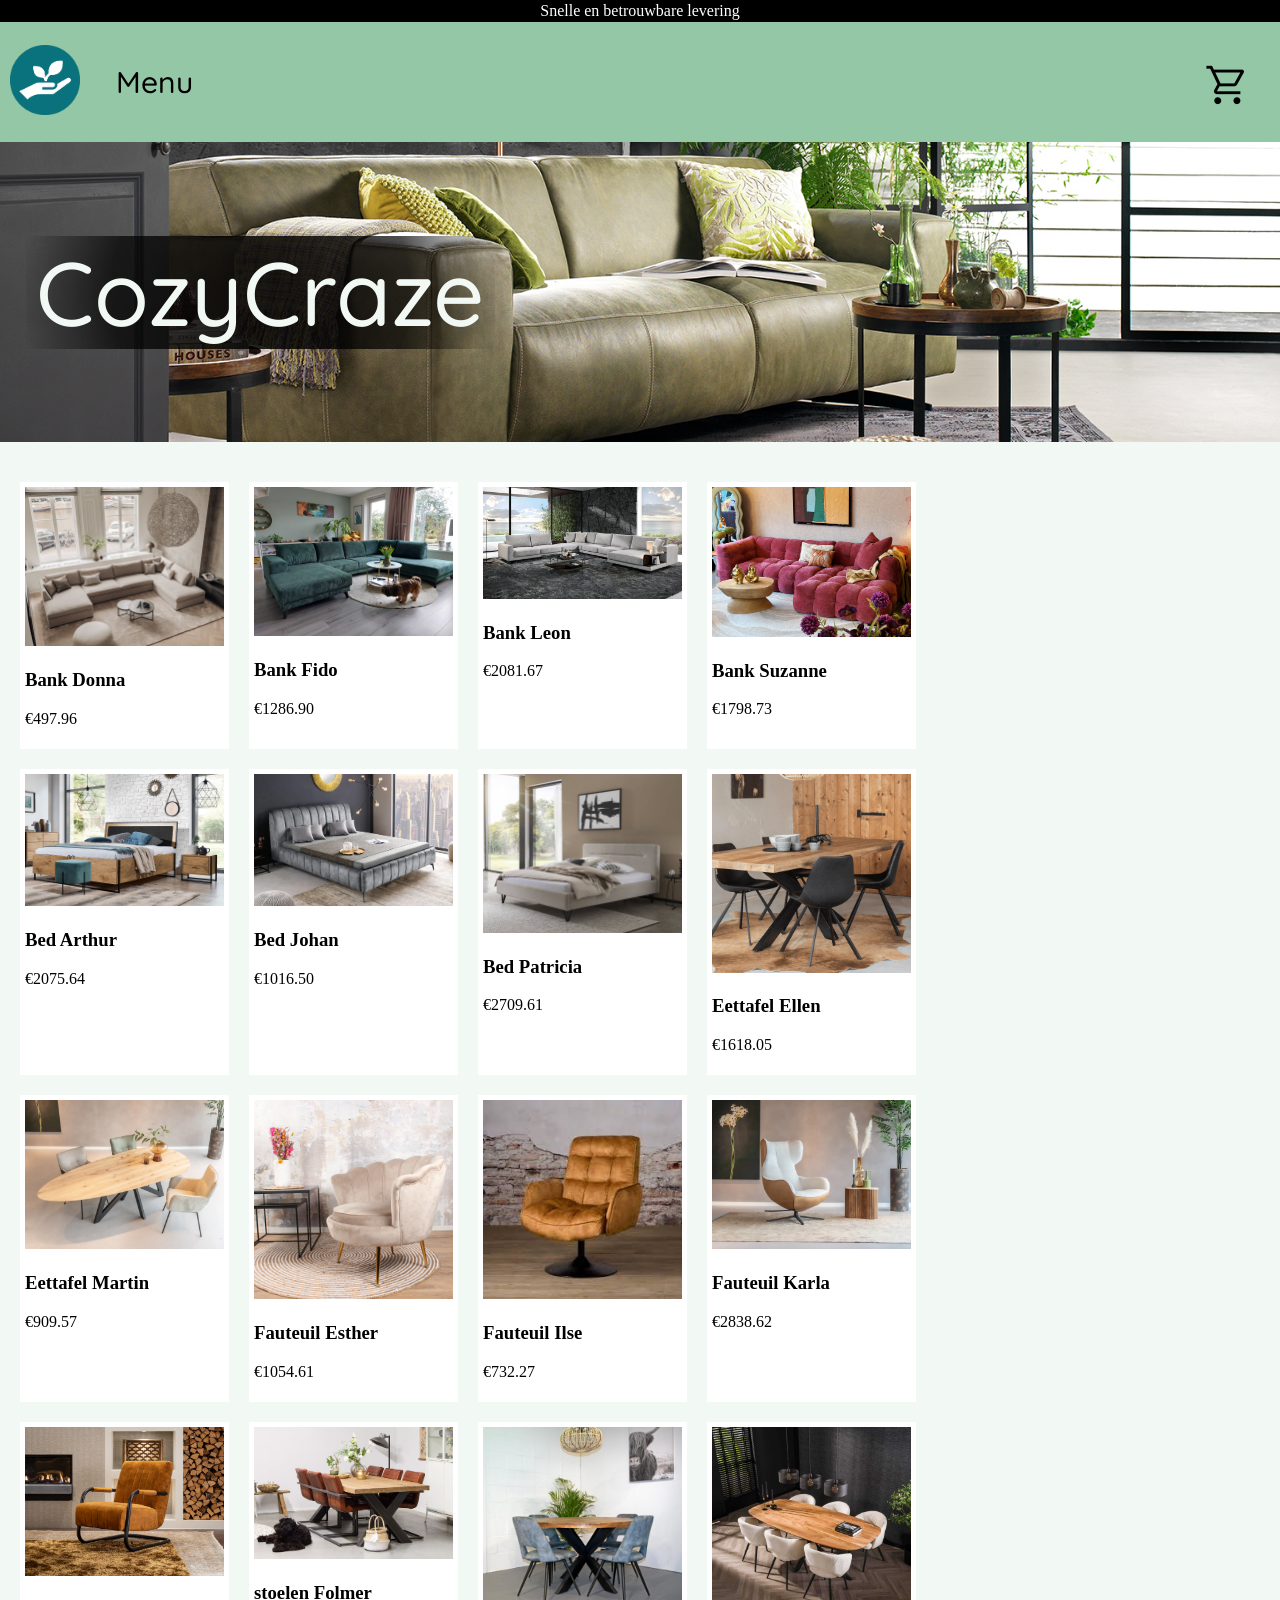
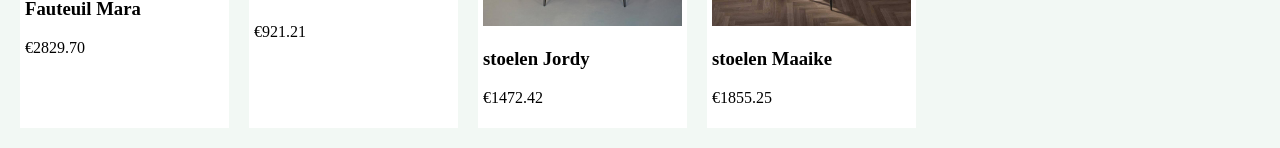
<file: webshop_pw_3/index.html>
<!DOCTYPE html>
<html lang="en">
<head>
    <meta charset="UTF-8">
    <meta name="viewport" content="width=device-width, initial-scale=1.0">
    <link rel="stylesheet" href="https://fonts.googleapis.com/css2?family=Material+Symbols+Outlined:opsz,wght,FILL,GRAD@20..48,100..700,0..1,-50..200&icon_names=shopping_cart" />
    <link rel="stylesheet" href="https://fonts.googleapis.com/css2?family=Material+Symbols+Rounded:opsz,wght,FILL,GRAD@20..48,100..700,0..1,-50..200&icon_names=menu" />
    <link rel="preconnect" href="https://fonts.googleapis.com">
    <link rel="preconnect" href="https://fonts.gstatic.com" crossorigin>
    <link href="https://fonts.googleapis.com/css2?family=Quicksand:wght@300..700&display=swap" rel="stylesheet">
    <title>Home</title>
    <link rel="stylesheet" href="css/main.css">
    
</head>
<body>
    <section class="top-bar"><p>Snelle en betrouwbare levering</p></section>
    <header>
        <section class="icon-n-menu">
            <a href="index.html"><img src="media/images/Duurzaamheid-icon.png" width="70px" height="70px"></a>
            <div class="dropdown">
                <button class="dropdown-toggle"><p class="menu quicksand-title">Menu</p><span class="hamburger material-symbols-rounded">menu</span></button>
                <div class="dropdown-menu">
                    <a href="detailpagina.html">Detailpagina</a>
                    <a href="winkelmand.html">Winkelmand</a>
                </div>
            </div>
        </section>
        <a href="winkelmand.html" class="winkelmandknop"><span class="material-symbols-outlined">shopping_cart</span></a>
    </header>
    <main>
        <section class="hero-header"><h2 class="quicksand-title">CozyCraze</h2>
        </section>
        <section class="details" id="details"></section>
        <section class="items" id="items">
        </section>
    </main>
    <script src="js/overzicht.js"></script>
</body>
</html>
</file>
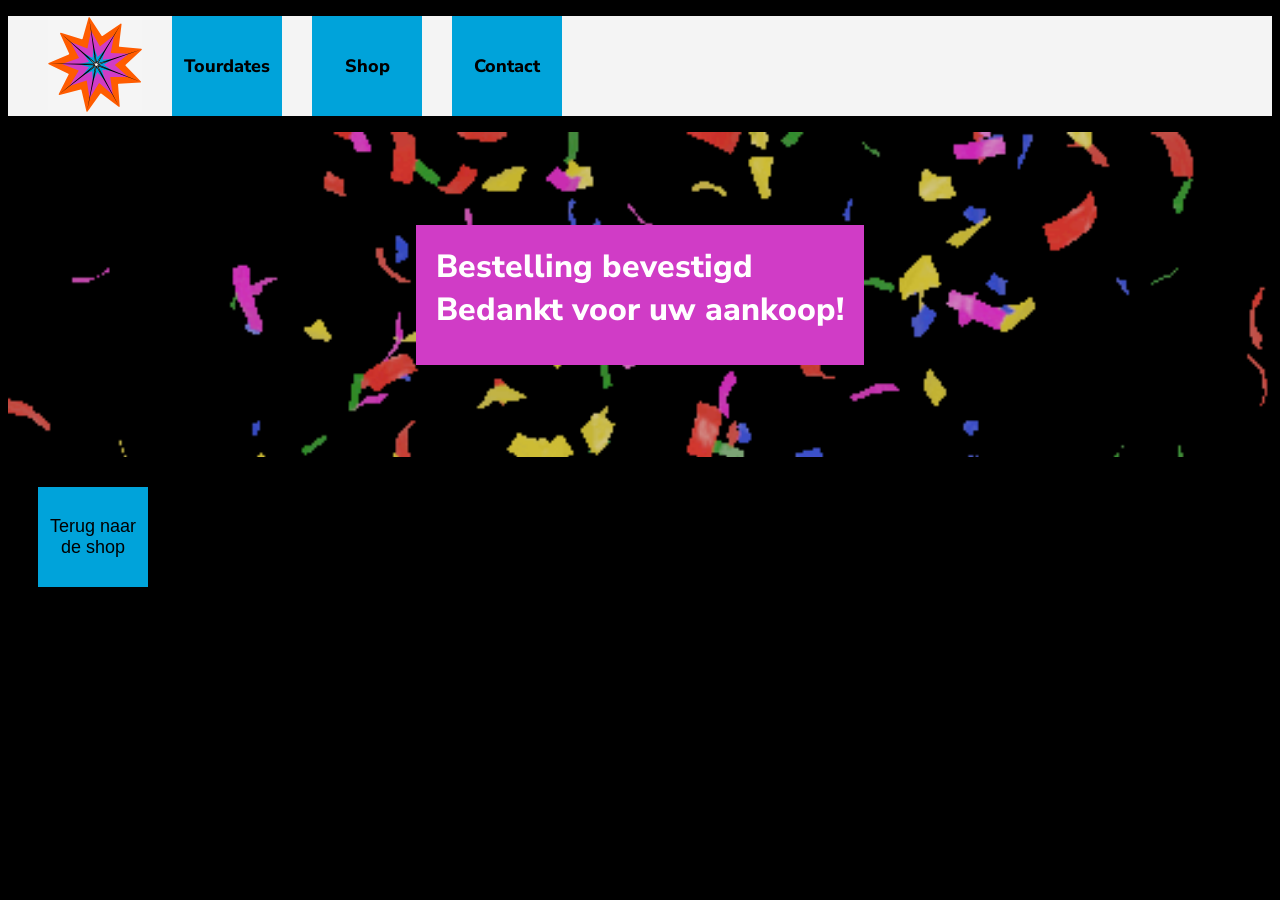
<file: interface_pw_1/bevestiging.html>
<!DOCTYPE html>
<html lang="en">
<head>
    <link rel="preconnect" href="https://fonts.googleapis.com">
<link rel="preconnect" href="https://fonts.gstatic.com" crossorigin>
<link href="https://fonts.googleapis.com/css2?family=Nunito+Sans:ital,opsz,wght@0,6..12,200..1000;1,6..12,200..1000&display=swap" rel="stylesheet">
    <meta charset="UTF-8">
    <meta name="viewport" content="width=device-width, initial-scale=1.0">
    <title>Bestelling</title>
    <link rel="stylesheet" href="css/gedeelde-css.css">

</head>
<body>
    <ul>
        <li><a href="index.html"><img src="media/images/logo_LICKS&BRAINS_v2.svg" height="95px" alt="logo van het nieuwe album boom orange"></a></li>
        <li><a href="tourdates.html"><button class="nunito-sans-bold">Tourdates</button></a></li>
        <li><a href="shop.html"><button class="nunito-sans-bold">Shop</button></a></li>
        <li><a href="contact.html"><button class="nunito-sans-bold">Contact</button></a></li>
    </ul>

    <section class="confetti">
        <h1 class="nunito-sans-bold" id="bedankt">Bestelling bevestigd<br>Bedankt voor uw aankoop!</h1>
    </section>

    <a href="shop.html"><button style="margin: 30px;">Terug naar de shop</button></a>

<style>
    .confetti {
        background-image: url('media/images/confetti.gif');
        background-repeat: no-repeat;
        background-size: 100%;
        height: 300px;
        align-items: center; 
        justify-content: center
    }

    #bedankt{
        font-size: xx-large; 
        background-color: #D03CC6; 
        padding: 20px; 
        height: 100px;
    }

</style>
</body>
</html>
</file>
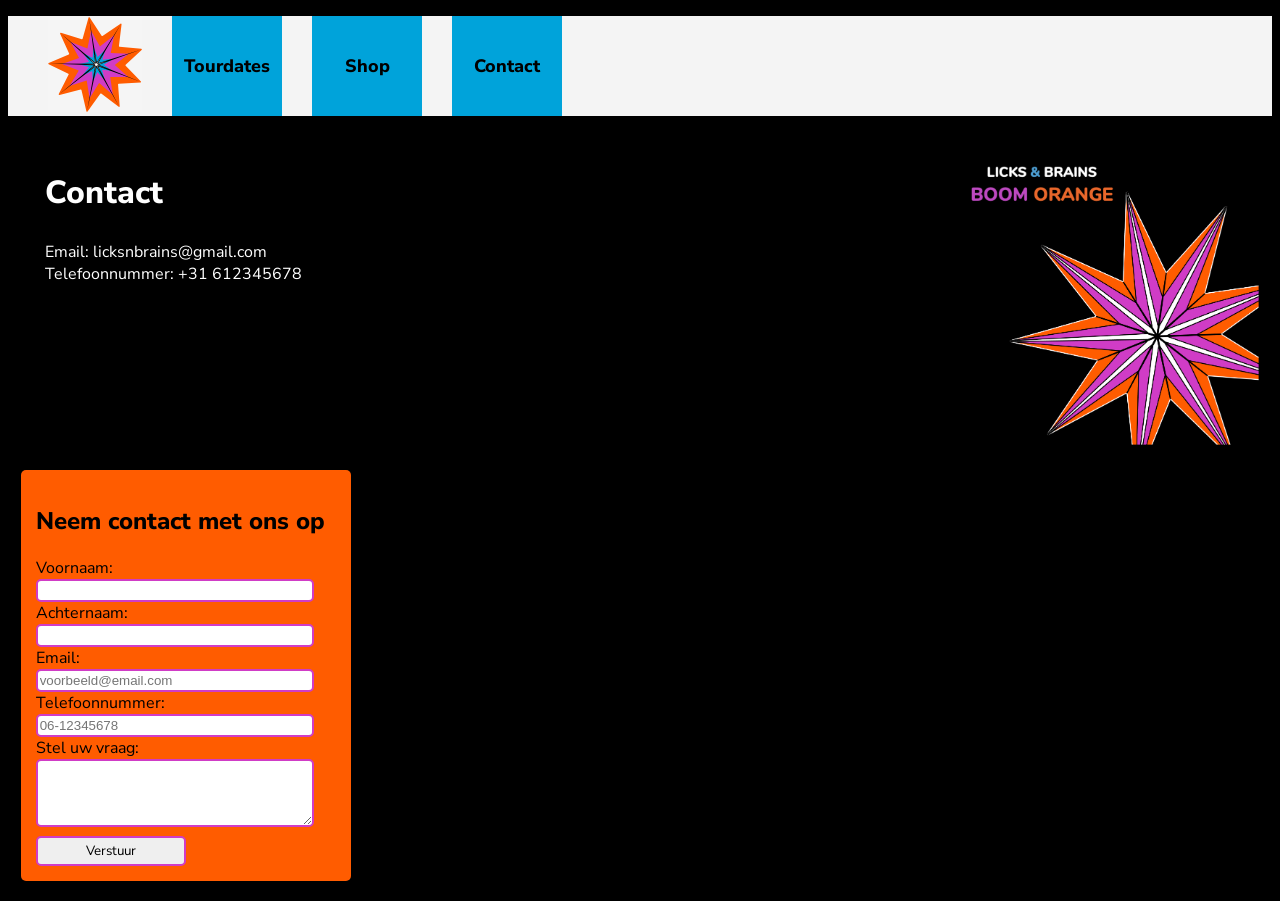
<file: interface_pw_1/contact.html>
<!DOCTYPE html>
<html lang="en">
<head>
    <link rel="preconnect" href="https://fonts.googleapis.com">
<link rel="preconnect" href="https://fonts.gstatic.com" crossorigin>
<link href="https://fonts.googleapis.com/css2?family=Nunito+Sans:ital,opsz,wght@0,6..12,200..1000;1,6..12,200..1000&display=swap" rel="stylesheet">
    <meta charset="UTF-8">
    <meta name="viewport" content="width=device-width, initial-scale=1.0">
    <title>Contact</title>
    <link rel="stylesheet" href="css/gedeelde-css.css">
    <link rel="stylesheet" href="css/contact-css.css">
</head>
<body>
    <ul>
        <li><a href="index.html"><img src="media/images/logo_LICKS&BRAINS_v2.svg" height="95px" alt="logo van het nieuwe album boom orange"></a></li>
        <li><a href="tourdates.html"><button class="nunito-sans-bold">Tourdates</button></a></li>
        <li><a href="shop.html"><button class="nunito-sans-bold">Shop</button></a></li>
        <li><a href="contact.html"><button class="nunito-sans-bold">Contact</button></a></li>
    </ul>

    <section>
        <div class="contactinfo">
            <h1 class="nunito-sans-bold" id="title">Contact</h1>
            <pre class="nunito-sans-standard">
Email: licksnbrains@gmail.com
Telefoonnummer: +31 612345678
            </pre>
        </div>
        <img id="albumcover" src="media/images/LICKS&BRAINS_albumcover.png" alt="de album cover van boom orange">
    </section>

    <section>
        <form action="https://sd-lab.nl/INTERFACE1/index.php" target="_blank">
            <h2 class="nunito-sans-bold">Neem contact met ons op</h2>
            <label class="nunito-sans-standard" for="voornaam">Voornaam: </label><input type="text" id="voornaam" name="voornaam" pattern="[^0-9]*" required>
            <label class="nunito-sans-standard" for="achternaam">Achternaam: </label><input type="text" id="achternaam" name="achternaam" pattern="[^0-9]*" required>
            <label class="nunito-sans-standard" for="email">Email: </label><input type="email" id="email" name="email" placeholder="voorbeeld@email.com" required>
            <label class="nunito-sans-standard" for="telefoonnummer">Telefoonnummer: </label><input type="tel" id="telefoonnummer" name="telefoonnummer" pattern="[0]{1}[6]{1}-[0-9]{8}" placeholder="06-12345678">
            <label class="nunito-sans-standard" for="vraag">Stel uw vraag: </label><textarea id="vraag" name="vraag" rows="4" cols="30" required></textarea>
            <input class="nunito-sans-standard" id="verstuurknop" type="submit" value="Verstuur">
        </form>
    </section>
</body>
</html>
</file>
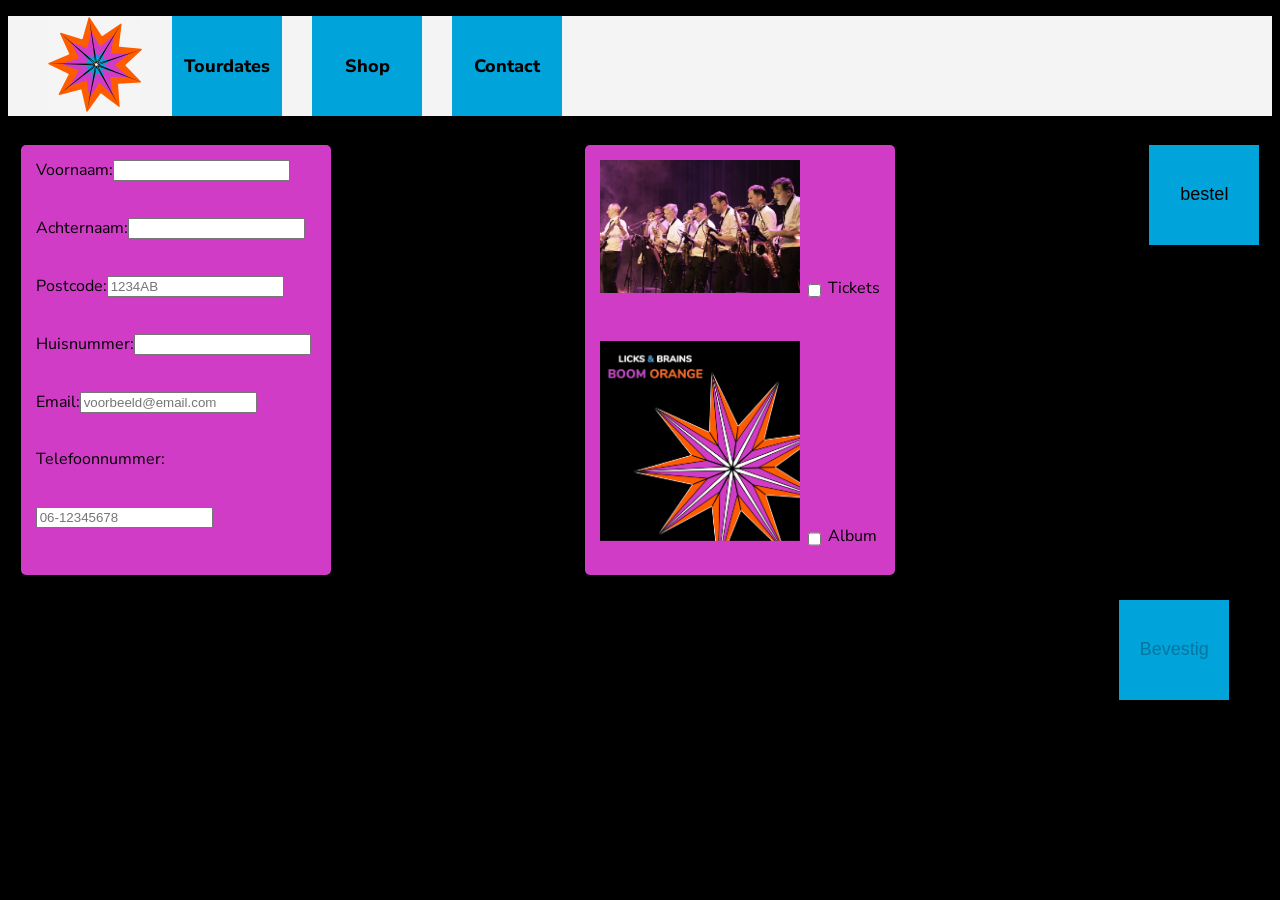
<file: interface_pw_1/shop.html>
<!DOCTYPE html>
<html lang="en">
<head>
    <link rel="preconnect" href="https://fonts.googleapis.com">
    <link rel="preconnect" href="https://fonts.gstatic.com" crossorigin>
    <link href="https://fonts.googleapis.com/css2?family=Nunito+Sans:ital,opsz,wght@0,6..12,200..1000;1,6..12,200..1000&display=swap" rel="stylesheet">    
    <meta charset="UTF-8">
    <meta name="viewport" content="width=device-width, initial-scale=1.0">
    <title>Shop</title>
    <link rel="stylesheet" href="css/gedeelde-css.css">
    <link rel="stylesheet" href="css/shop-css.css">
    <script src="javascript/shop-js.js"></script>
</head>
<body>
    <ul>
        <li><a href="index.html"><img src="media/images/logo_LICKS&BRAINS_v2.svg" height="95px" alt="logo van het nieuwe album boom orange"></a></li>
        <li><a href="tourdates.html"><button class="nunito-sans-bold">Tourdates</button></a></li>
        <li><a href="shop.html"><button class="nunito-sans-bold">Shop</button></a></li>
        <li><a href="contact.html"><button class="nunito-sans-bold">Contact</button></a></li>
    </ul>

    <section>
        <form>
            <label class="nunito-sans-standard" for="voornaam">Voornaam: </label><input type="text" id="voornaam" name="voornaam" pattern="[^0-9]*" required>
            <br>
            <label class="nunito-sans-standard" for="achternaam">Achternaam: </label><input type="text" id="achternaam" name="achternaam" pattern="[^0-9]*" required>
            <br>
            <label class="nunito-sans-standard" for="postcode">Postcode: </label><input type="text" id="postcode" name="postcode" pattern="[0-9]{4}[A-Z]{2}" placeholder="1234AB" required>
            <br>
            <label class="nunito-sans-standard" for="huisnummer">Huisnummer: </label><input type="text" id="huisnummer" name="huisnummer" pattern="[0-9]*" required>
            <br>
            <label class="nunito-sans-standard" for="email">Email: </label><input type="email" id="email" name="email" placeholder="voorbeeld@email.com" required>
            <br>
            <label class="nunito-sans-standard" for="telefoonnummer">Telefoonnummer: </label><input type="tel" id="telefoonnummer" name="telefoonnummer" pattern="[0]{1}[6]{1}-[0-9]{8}" placeholder="06-12345678">
            
        </form>
        <form>
            <div>
                <img id="shop-image" src="media/images/tourdates/DSC_4770-1024x682.jpg" width="200px">
                <input type="checkbox" id="ticket" name="ticket">
                <label class="nunito-sans-standard" for="ticket">Tickets</label>
            </div>
            <div>
                <img id="shop-image" src="media/images/LICKS&BRAINS_albumcover.png" width="200px">
                <input type="checkbox" id="album" name="album">
                <label class="nunito-sans-standard" for="album">Album</label>
            </div>
        </form>
            <button onclick="bestellen()">bestel</button>
    </section>

    <section>
        <div id="gegevens" class="nunito-sans-standard"></div>
        <div id="bestelInfo" class="nunito-sans-standard"></div>
        <a href="bevestiging.html"><button id="bevestig" disabled="true">Bevestig</button></a>
    </section>
</body>
</html>
</file>
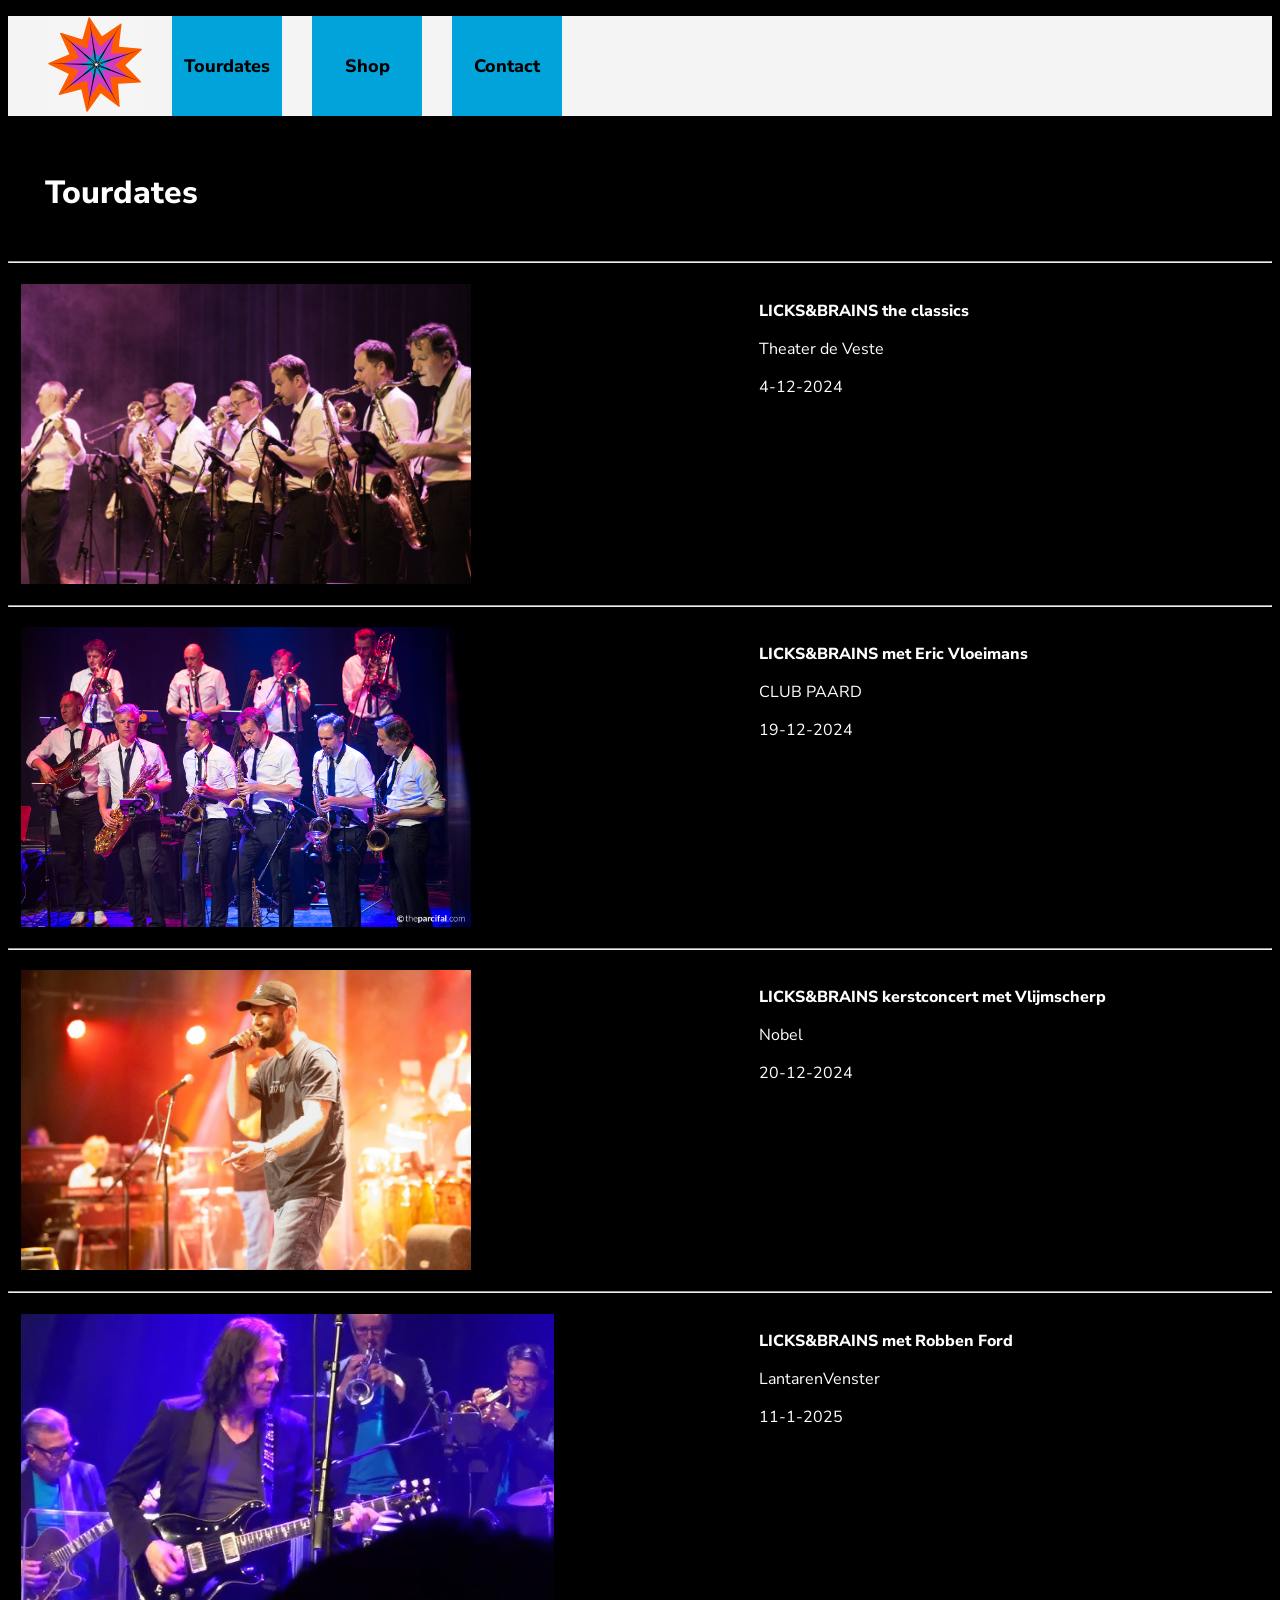
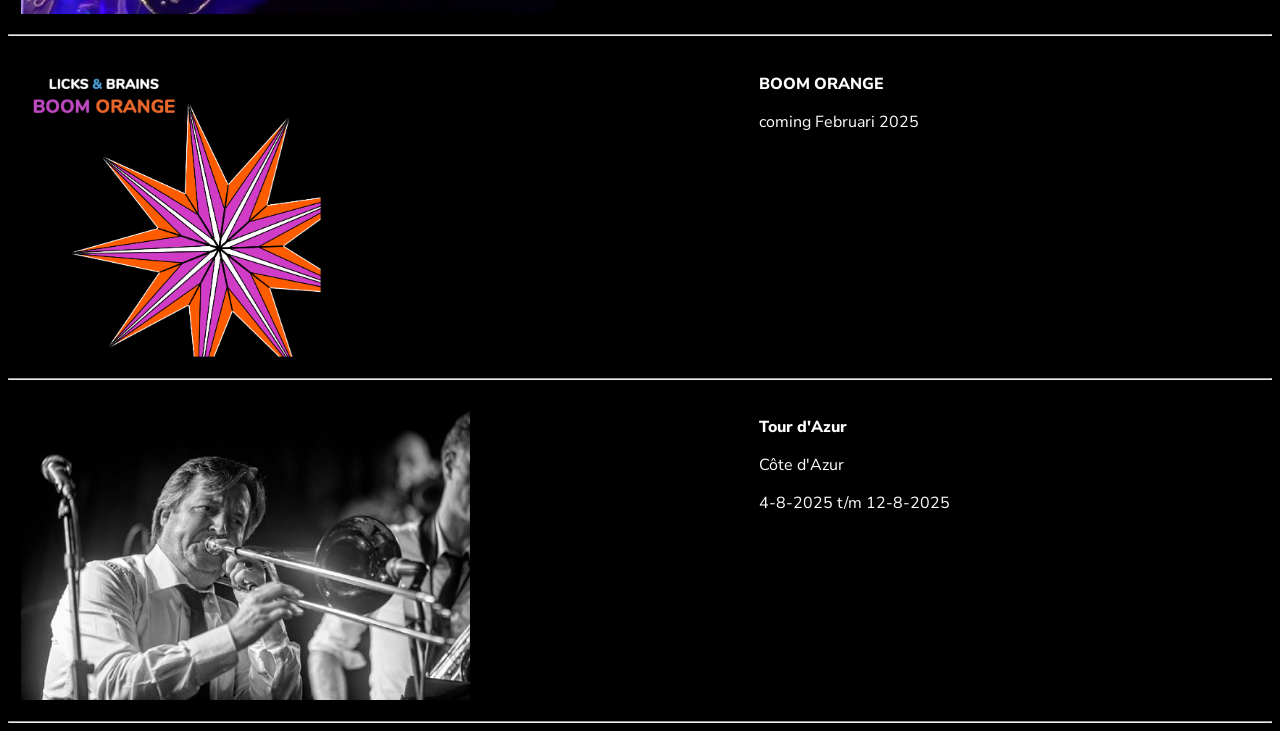
<file: interface_pw_1/tourdates.html>
<!DOCTYPE html>
<html lang="en">
<head>
    <link rel="preconnect" href="https://fonts.googleapis.com">
<link rel="preconnect" href="https://fonts.gstatic.com" crossorigin>
<link href="https://fonts.googleapis.com/css2?family=Nunito+Sans:ital,opsz,wght@0,6..12,200..1000;1,6..12,200..1000&display=swap" rel="stylesheet">
    <meta charset="UTF-8">
    <meta name="viewport" content="width=device-width, initial-scale=1.0">
    <title>Tourdates</title>
    <link rel="stylesheet" href="css/gedeelde-css.css">
    <link rel="stylesheet" href="css/tourdates-css.css">
</head>
<body>
    <ul>
        <li><a href="index.html"><img src="media/images/logo_LICKS&BRAINS_v2.svg" height="95px" alt="logo van het nieuwe album boom orange"></a></li>
        <li><a href="tourdates.html"><button class="nunito-sans-bold">Tourdates</button></a></li>
        <li><a href="shop.html"><button class="nunito-sans-bold">Shop</button></a></li>
        <li><a href="contact.html"><button class="nunito-sans-bold">Contact</button></a></li>
    </ul>

    <section>
        <h1 class="nunito-sans-bold" id="title">Tourdates</h1>
    </section>
    <hr>
   
     <section>
        <img src="media/images/tourdates/DSC_4770-1024x682.jpg" id="tour-images">
        <div class="tour-info">
            <p class="nunito-sans-bold">LICKS&BRAINS the classics</p>
            <p class="nunito-sans-standard">Theater de Veste</p>
            <p class="nunito-sans-standard">4-12-2024</p>
        </div>
    </section>
    <hr>
    <section>
        <img src="media/images/tourdates/21-Licks_And_Brains_Eric_Vloeimans-PAARD-Parcifal.jpg" id="tour-images">
        <div class="tour-info">
            <p class="nunito-sans-bold">LICKS&BRAINS met Eric Vloeimans</p>
            <p class="nunito-sans-standard">CLUB PAARD</p>
            <p class="nunito-sans-standard">19-12-2024</p>
        </div>
    </section>
    <hr>
    <section>
        <img src="media/images/tourdates/Vlijmscherp_GebrNobel.jpg" id="tour-images">
        <div class="tour-info">
            <p class="nunito-sans-bold">LICKS&BRAINS kerstconcert met Vlijmscherp</p>
            <p class="nunito-sans-standard">Nobel</p>
            <p class="nunito-sans-standard">20-12-2024</p>
        </div>
    </section>
    <hr>
    <section>
        <img src="media/images/tourdates/robben_ford.jpg" id="tour-images">
        <div class="tour-info">
            <p class="nunito-sans-bold">LICKS&BRAINS met Robben Ford</p>
            <p class="nunito-sans-standard">LantarenVenster</p>
            <p class="nunito-sans-standard">11-1-2025</p>
        </div>
    </section>
    <hr>
    
    <section>
        <img src="media/images/LICKS&BRAINS_albumcover.png" id="tour-images">
        <div class="tour-info">
            <p class="nunito-sans-bold">BOOM ORANGE</p>
            <p class="nunito-sans-standard">coming Februari 2025</p>
        </div>
    </section>
    <hr>
    <section>
        <img src="media/images/tourdates/licksandbrains-tourdazur.jpg" id="tour-images">
        <div class="tour-info">
            <p class="nunito-sans-bold">Tour d'Azur</p>
            <p class="nunito-sans-standard">Côte d'Azur</p>
            <p class="nunito-sans-standard">4-8-2025 t/m 12-8-2025</p>
        </div>
    </section>
    <hr>
</body>
</html>
</file>
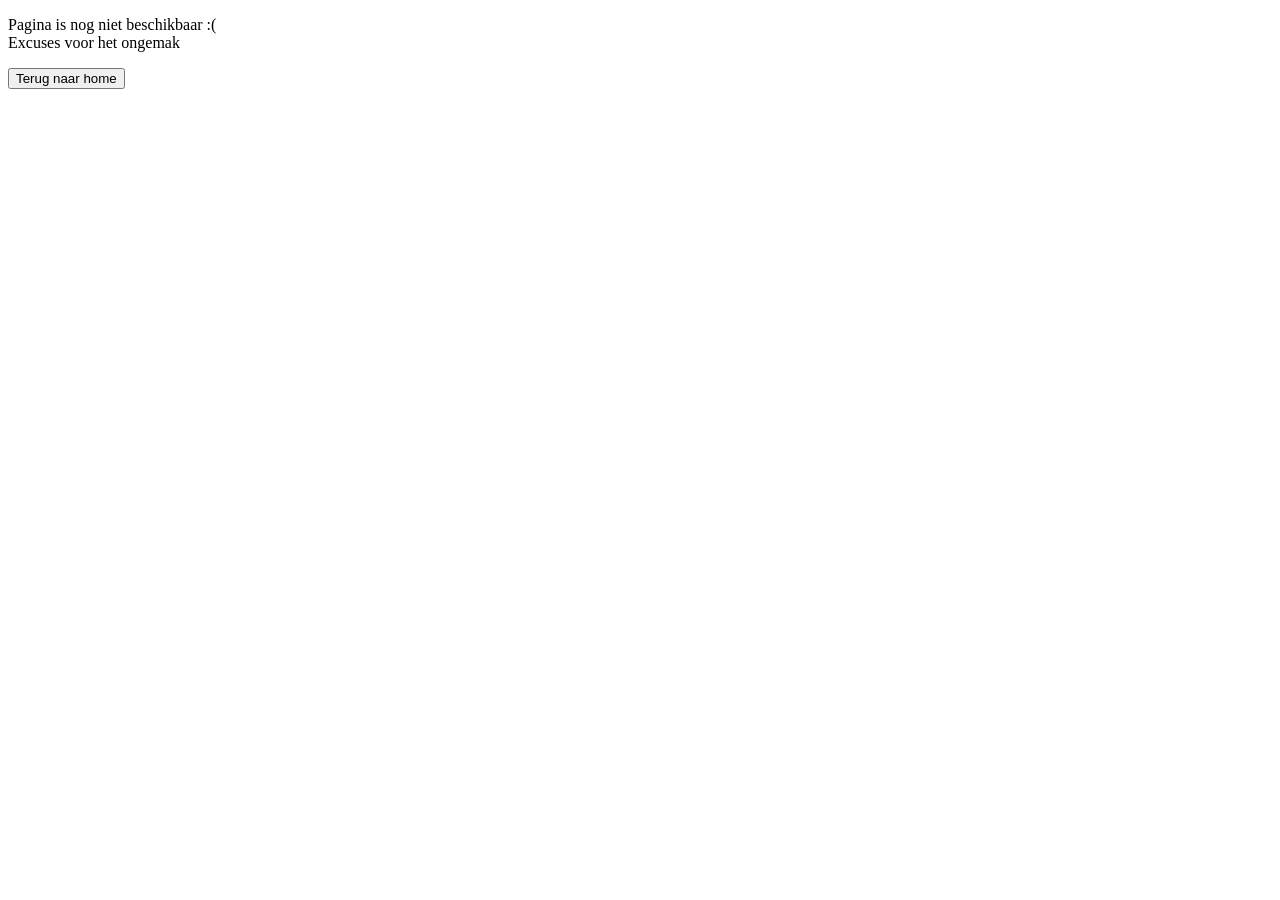
<file: webshop_pw_3/detailpagina.html>
<!DOCTYPE html>
<html lang="en">
<head>
    <meta charset="UTF-8">
    <meta name="viewport" content="width=device-width, initial-scale=1.0">
    <title>Detailpagina</title>
</head>
<body>
    <p>Pagina is nog niet beschikbaar :( <br>Excuses voor het ongemak</p>
    <a href="index.html"><button>Terug naar home</button></a>
</body>
</html>
</file>
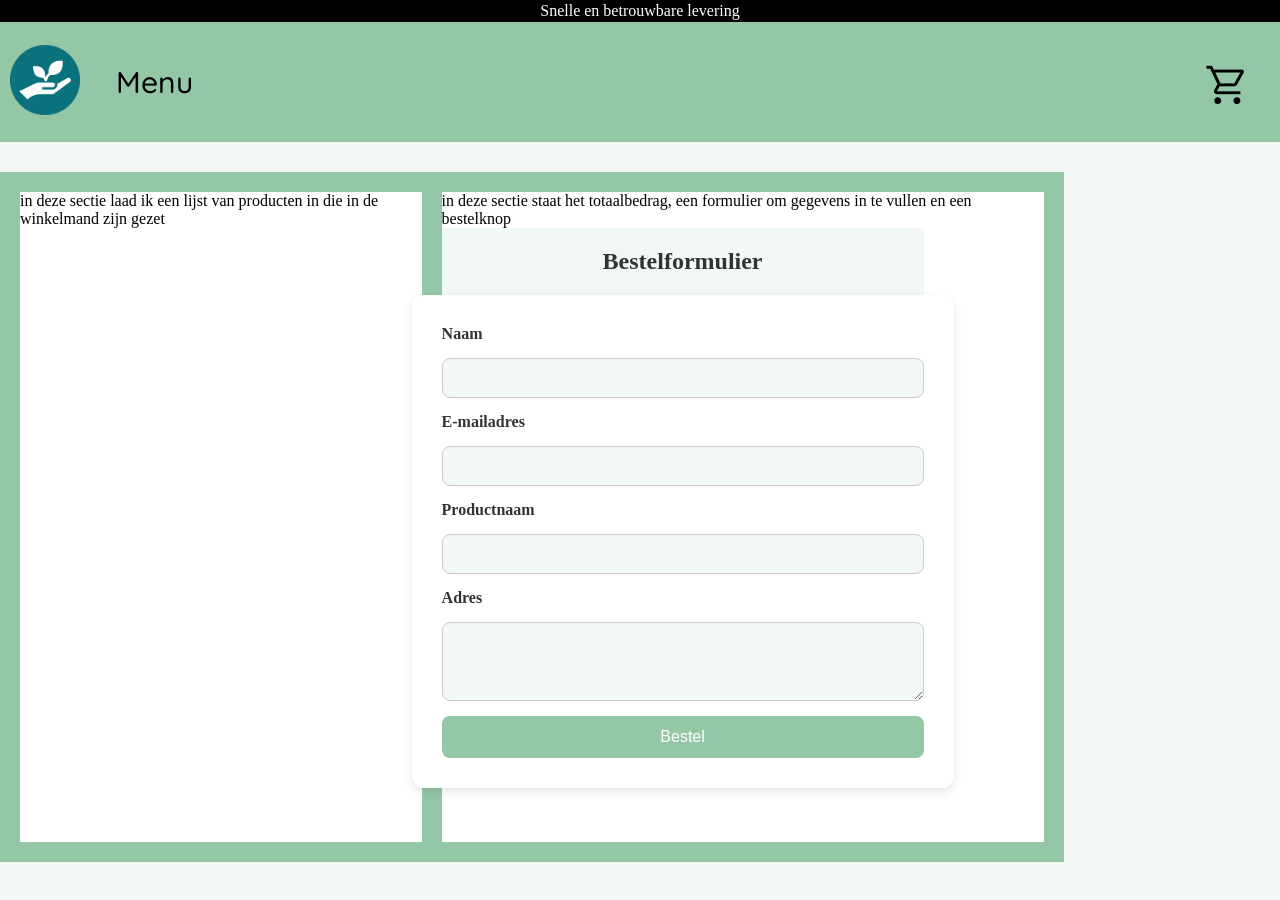
<file: webshop_pw_3/winkelmand.html>
<!DOCTYPE html>
<html lang="en">
<head>
    <meta charset="UTF-8">
    <meta name="viewport" content="width=device-width, initial-scale=1.0">
    <link rel="stylesheet" href="https://fonts.googleapis.com/css2?family=Material+Symbols+Outlined:opsz,wght,FILL,GRAD@20..48,100..700,0..1,-50..200&icon_names=shopping_cart" />
    <link rel="stylesheet" href="https://fonts.googleapis.com/css2?family=Material+Symbols+Rounded:opsz,wght,FILL,GRAD@20..48,100..700,0..1,-50..200&icon_names=menu" />
    <link rel="preconnect" href="https://fonts.googleapis.com">
    <link rel="preconnect" href="https://fonts.gstatic.com" crossorigin>
    <link href="https://fonts.googleapis.com/css2?family=Quicksand:wght@300..700&display=swap" rel="stylesheet">
    <title>Winkelmand</title>
    <link rel="stylesheet" href="css/main.css">
    
</head>
<body>
    <section class="top-bar"><p>Snelle en betrouwbare levering</p></section>
    <header>
        <section class="icon-n-menu">
            <a href="index.html"><img src="media/images/Duurzaamheid-icon.png" width="70px" height="70px"></a>
            <div class="dropdown">
                <button class="dropdown-toggle"><p class="menu quicksand-title">Menu</p><span class="hamburger material-symbols-rounded">menu</span></button>
                <div class="dropdown-menu">
                    <a href="detailpagina.html">Detailpagina</a>
                    <a href="winkelmand.html">Winkelmand</a>
                </div>
            </div>
        </section>
        <a href="winkelmand.html" class="winkelmandknop"><span class="material-symbols-outlined">shopping_cart</span></a>
    </header>
    <main>
        <section class="winkelmand">
            <section class="bestelling">in deze sectie laad ik een lijst van producten in die in de winkelmand zijn gezet</section>
            <section class="bestelinfo">in deze sectie staat het totaalbedrag, een formulier om gegevens in te vullen en een bestelknop<br><section class="formulier-container">
                <h2>Bestelformulier</h2>
                <form action="#" method="post" class="bestel-formulier">
                    <label for="naam">Naam</label>
                    <input type="text" id="naam" name="naam" required>
            
                    <label for="email">E-mailadres</label>
                    <input type="email" id="email" name="email" required>
            
                    <label for="product">Productnaam</label>
                    <input type="text" id="product" name="product" required>  
                    <!-- voeg requirement toe waar het een bestaand product moet zijn -->
            
                    <label for="adres">Adres</label>
                    <textarea id="adres" name="adres" rows="3" required></textarea>
            
                    <button type="submit">Bestel</button>
                </form>
            </section></section>
        </section>
    </main>
</body>
</html>
</file>
<file: webshop_pw_3/css/main.css>
body {
    padding: 0;
    margin: 0;
    background-color: #F2F8F4;
}

.material-symbols-outlined {
    font-size: 46px;
    font-variation-settings:
    'FILL' 0,
    'wght' 400,
    'GRAD' 0,
    'opsz' 48
}

.material-symbols-rounded {
    font-size: 40px;
    font-variation-settings:
    'FILL' 0,
    'wght' 400,
    'GRAD' 0,
    'opsz' 40
}

.quicksand-title {
  font-family: "Quicksand", sans-serif;
  font-optical-sizing: auto;
  font-weight: 500;
  font-style: normal;
}

.quicksand-text {
  font-family: "Quicksand", sans-serif;
  font-optical-sizing: auto;
  font-weight: 400;
  font-style: normal;
}


.winkelmandknop{
    /* margin-top: 10px; */
    margin-right: 20px;
    color: black;
}

.top-bar{
    color: white;
    background-color: black;
    display: flex;
    justify-content: center;
}

.top-bar p{
    margin: 2px;
}

header{
    background-color: #94C7A6;
    padding: 10px 10px 0px 10px;
    display: flex;
    align-items: center;
    justify-content: space-between;
    position: sticky;
    top: 0;
    z-index: 1;
}

.icon-n-menu{
    display: flex;
    align-items: center;
    margin-bottom: 10px;
}

.hero-header{
    background-image: url("../media/images/uitgelicht.jpg");
    background-size: cover;
    background-position: center;
    background-color: black;
    width: 100%;
    height: 350px;
    display: flex;
    align-items: center;
}

.hero-header h2{
    color: #F2F8F4;
    background-image: radial-gradient(circle, rgba(0,0,0,0.87) 15%, rgba(0,0,0,0.7) 62%, rgba(0,0,0,0) 100%);
    margin: 0;
    padding: 0 10px;
    font-size: 90px;
    margin-left: 2%;
}

.items{
    margin-top: 20px;
    width: 70%;
    justify-self: center;
    display: grid;
    grid-template-columns: repeat(3, 1fr);
    gap: 20px;
    padding: 20px;
}

.menu{
    display: block;
}

.hamburger{
    display: none;
}

@media screen and (max-width: 660px) {
    .hero-header {
        height: 400px;
    }

    .items {
        grid-template-columns: 1fr;
    }

    .hero-header h2{
        font-size: 60px;
    }

    .menu{
        display: none;
    }
    
    .hamburger{
        display: block;
    }
}

@media screen and (min-width: 1245px) {
    .hero-header {
        height: 300px;
    }

    .items {
        grid-template-columns: repeat(4, 1fr);
    }
}

.itemFrame {
    opacity: 0;
    transform: translateY(40px);
    transition: opacity 0.6s ease-out, transform 0.6s ease-out;
}

.itemFrame.in-view {
    opacity: 1;
    transform: translateY(0);
}

.winkelmand{
    display: flex;
    background-color: #94C7A6;
    width: 80%;
    height: 650px;
    justify-self: center;
    margin-top: 30px;
    padding: 20px;
}

.bestelling{
    background-color: white;
    width: 40%;
    margin-right: 20px;
}

.bestelinfo{
    background-color: white;
    width: 60%;
}

.formulier-container {
    background-color: #f2f8f4;
    width: 80%;
    display: flex;
    flex-direction: column;
    align-items: center;
}

.formulier-container h2 {
    color: #333;
    margin-bottom: 20px;
}

.bestel-formulier {
    background-color: white;
    padding: 30px;
    border-radius: 12px;
    box-shadow: 0 4px 10px rgba(0, 0, 0, 0.1);
    max-width: 500px;
    width: 100%;
    display: flex;
    flex-direction: column;
    gap: 15px;
}

.bestel-formulier label {
    font-weight: bold;
    color: #333;
}

.bestel-formulier input,
.bestel-formulier textarea {
    padding: 10px;
    border: 1px solid #ccc;
    border-radius: 8px;
    font-size: 16px;
    background-color: #f2f8f4;
    color: #333;
}

.bestel-formulier input:focus,
.bestel-formulier textarea:focus {
    outline: none;
    border-color: #94c7a6;
    box-shadow: 0 0 5px rgba(148, 199, 166, 0.7);
}

.bestel-formulier button {
    background-color: #94c7a6;
    color: white;
    padding: 12px;
    border: none;
    border-radius: 8px;
    font-size: 16px;
    cursor: pointer;
    transition: background-color 0.3s ease;
}

.bestel-formulier button:hover {
    background-color: #7bb892;
}

.dropdown {
    position: relative;
    margin-left: 30px;
}

.dropdown-toggle {
    background: none;
    border: none;
    font-size: 30px;
    cursor: pointer;
    color: black;
}

.dropdown-toggle:hover{
    color: white;
    background-image: radial-gradient(circle, rgba(0,0,0,0.7) 15%, rgba(0,0,0,0.5) 52%, rgba(0,0,0,0) 100%);
}

.dropdown-menu {
    position: absolute;
    top: 100%;
    left: 0;
    background-color: white;
    border: 1px solid #ccc;
    border-radius: 4px;
    min-width: 150px;
    box-shadow: 0px 4px 8px rgba(0,0,0,0.1);
    display: none;
    flex-direction: column;
    z-index: 10;
}

.dropdown-menu a {
    padding: 10px;
    color: black;
    text-decoration: none;
    display: block;
}

.dropdown-menu a:hover {
    background-color: #f0f0f0;
}

.dropdown:hover .dropdown-menu {
    display: flex;
}
</file>
<file: interface_pw_1/css/gedeelde-css.css>
/* <uniquifier>: Use a unique and descriptive class name */
/* <weight>: Use a value from 200 to 1000 */

.nunito-sans-standard {
  font-family: "Nunito Sans", sans-serif;
  font-optical-sizing: auto;
  font-weight: 400;
  font-style: normal;
  font-variation-settings:
    "wdth" 100,
    "YTLC" 500;
}

.nunito-sans-bold {
    font-family: "Nunito Sans", sans-serif;
    font-optical-sizing: auto;
    font-weight: 800;
    font-style: normal;
    font-variation-settings:
      "wdth" 100,
      "YTLC" 500;
  }

body {
    background-color: black;
    color: white;
}

ul {
  background-color: #f4f4f4;
  /* ik heb als background color #f4f4f4 gebruikt omdat mijn logo geen transparante achtergrond heeft. door deze kleur te gebruiken ipv wit lijkt het alsof het wel transparant is, dat vind ik toch wel mooier */
  list-style-type: none;
  display: flex;
  align-items: center;
  height: 100px;
}

li {
  float: left;
}

a {
  display: block;
  padding-right: 30px;
}

button {
  background-color: #00A3DA;
  height: 100px;
  width: 110px;
  font-size: large;
  border: none;
}

button:hover{
  background-color: #20bcf0;
}

section {
  height: auto;
  background-color: black;
  display: flex;
  justify-content: space-between;
  padding: 1%;
}

#groepsfoto {
  height: 400px;
}

#album {
  height: 400px;
}
</file>
<file: interface_pw_1/css/contact-css.css>
form {
    width: 300px;
    background-color: #FF5C00;
    padding: 15px;
    border-radius: 5px;
    color: black;
}

input{
    width: 90%;
    border: 2px solid #D03CC6;
    border-radius: 5px;
    padding: 2px;
}

input:focus {
    border: black;
    padding: 2px;
}

textarea {
    width: 90%;
    border: 2px solid #D03CC6;
    border-radius: 5px;
    padding: 2px;
    resize: vertical;
}

textarea:focus {
    border: black;
    padding: 2px;
}

.contactinfo {
    padding-left: 2%;
}

#title {
    font-size: xx-large;
}

#albumcover {
    height: 300px;
}

#verstuurknop {
    width: 50%;
    height: 30px;
    border: 2px solid #D03CC6;
    border-radius: 5px;
    padding-left: 2px;
    margin-top: 5px;
}

#verstuurknop:hover {
    background-color: #e766de;
}

#verstuurknop:focus {
    background-color: #D03CC6;
}
</file>
<file: interface_pw_1/css/shop-css.css>
form {
    width: 280px;
    background-color: #D03CC6;
    padding: 15px;
    border-radius: 5px;
    color: black;
    max-height: 400px;
}

form label {
    display: inline-block;
    line-height: 1;
    margin-bottom: 40px;
}

input[type="checkbox"] {
    margin-bottom: 0;
    vertical-align: middle;
    position: relative;
}

#bestelInfo {
    padding-left: 20px;
}
</file>
<file: interface_pw_1/css/tourdates-css.css>
.tour-info {
    width: 500px;
    padding-left: 2%;
}

#tour-images {
    height: 300px;
}

#title {
    font-size: xx-large;
    padding-left: 2%;
}
</file>
